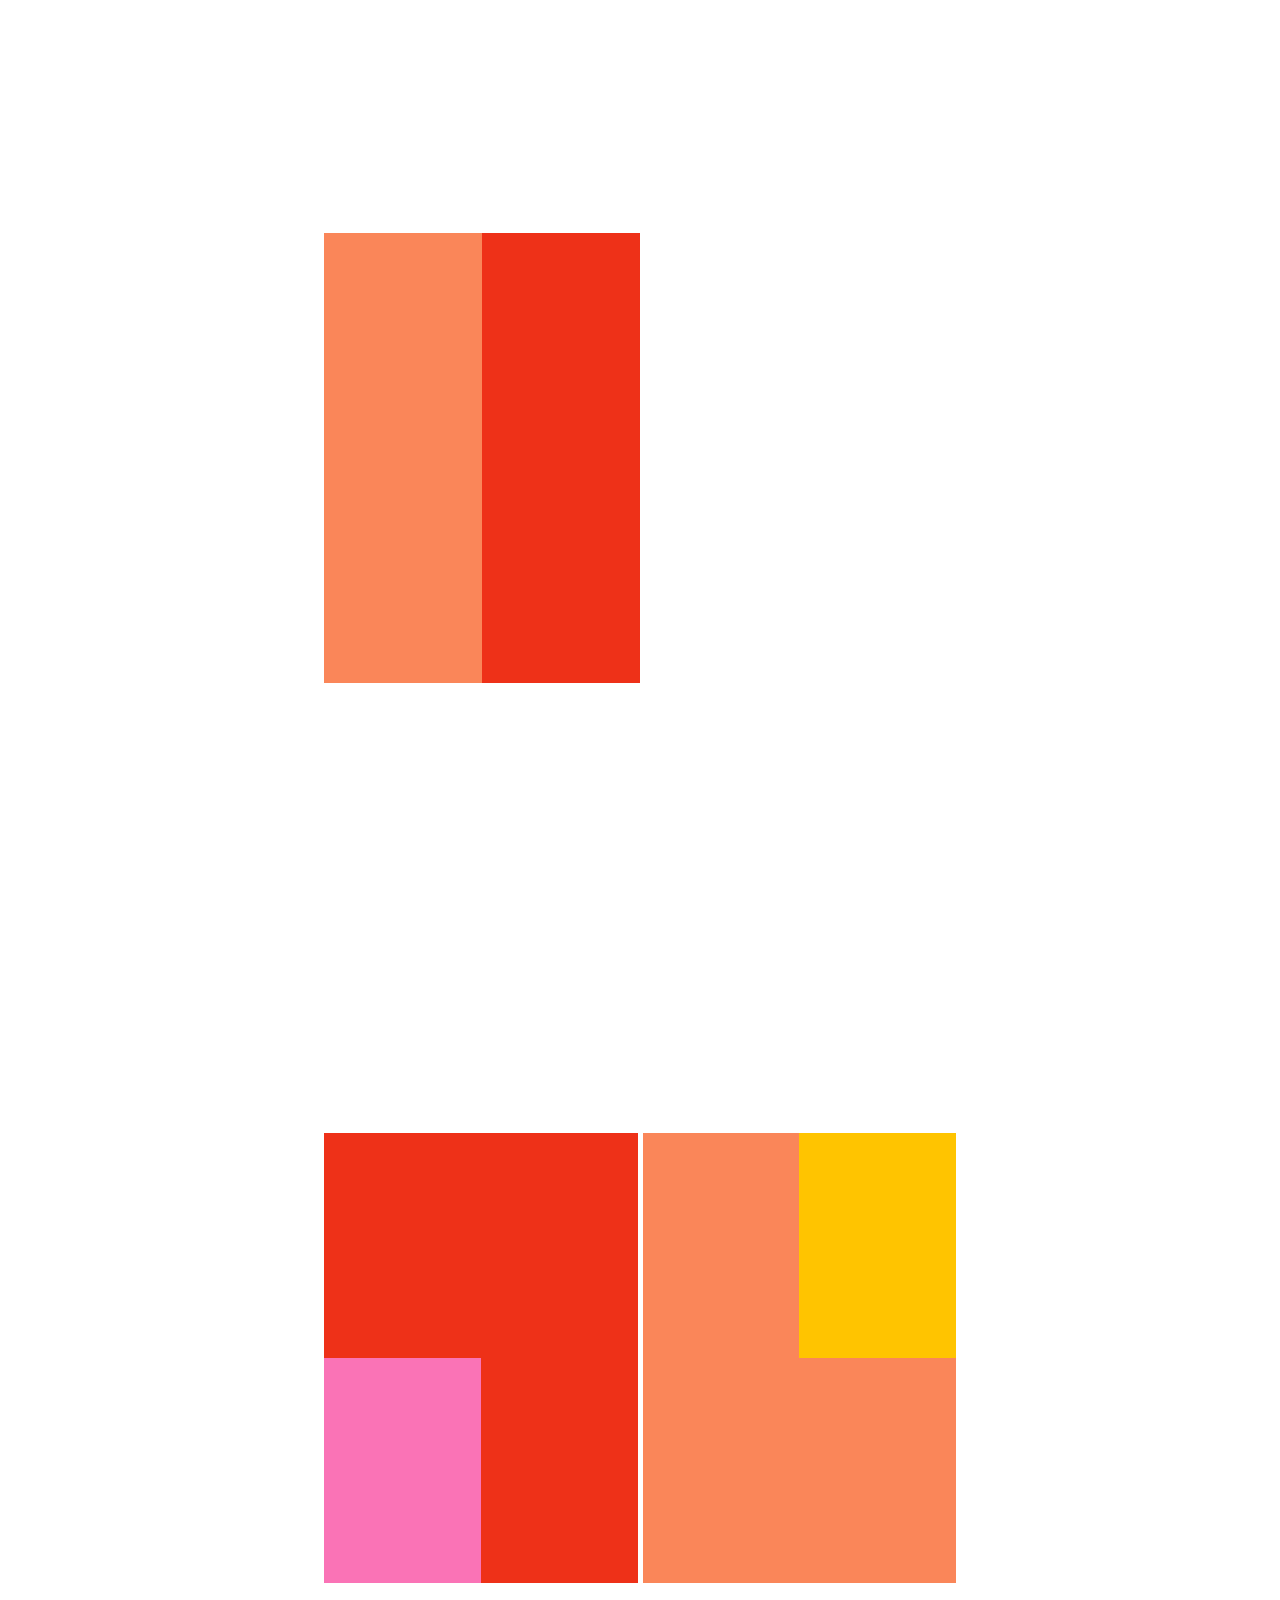
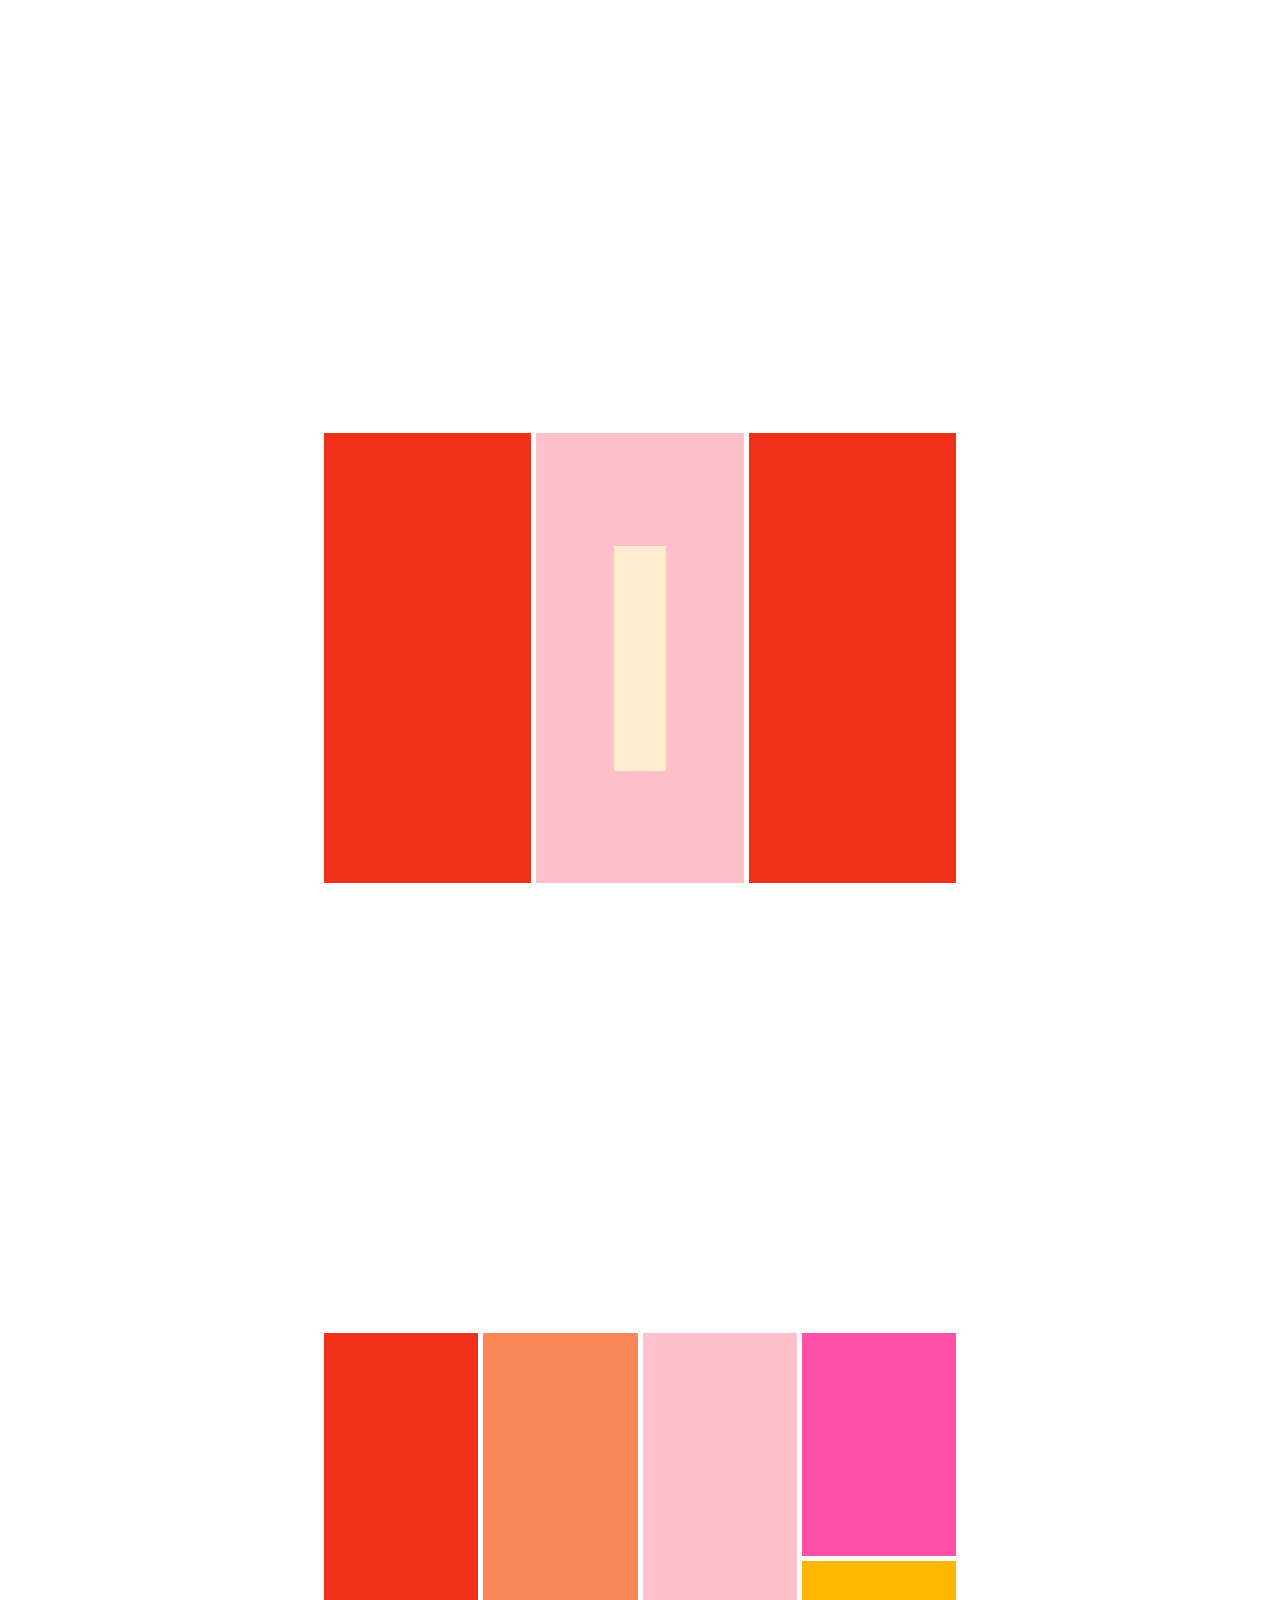
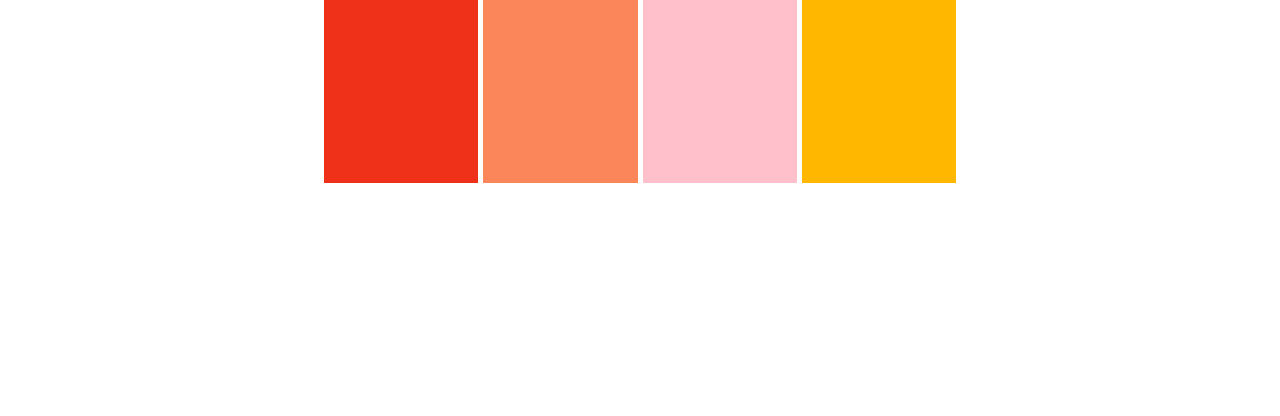
<file: index.html>
<!DOCTYPE html>
<html lang="en">
<head>
    <meta charset="UTF-8">
    <meta name="viewport" content="width=device-width, initial-scale=1.0">
    <title>Document</title>
    <link rel="stylesheet" href="style.css">
</head>
<body>
    <section>
        <div class="parent">
        <div class="child child1">
        <div class="child child2">
       </div>
    </section>
    <section>
        <div class="parent">
            <div class="child child1"><div
                class="child child11"></div>
            </div>
            <div class="child child2"><div
                class="child child22"></div>
             </div>
        </div>
    </section>
 
    <section>
        <div class="parent">
            <div class="child  child1"></div>
            <div class="child child3">
                <div class="child child33">
                </div>
            </div>
            <div class="child child1"></div>
        </div>
    </section>
 
    <section>
        <div class="parent">
            <div class="child child1"></div>
            <div class="child child2"></div>
            <div class="child child3"></div>
            <div class="parent1">
                <div class="child child15"></div>
                <div class="child child20"></div>
            </div>
        </div>
</body>
</html>
</file>
<file: style.css>
section{
    height: 100vh;
    display: flex;
    justify-content: center;
    align-items: center;
    background-color: rgb(255, 255, 255);}
 
.parent{
    height: 50%;
    width: 50%;
    display: flex;
    background-color: rgb(255, 255, 255);
    gap: 5px;
 
}
.child{
    height: 100%;
    width: 50%;
}
.child1{
    background-color: rgb(238, 49, 24);
    display: flex;
    flex-direction: column-reverse;
}
.child2{
    background-color: pink;
    display: flex;
    justify-content: end;
}
.child11{
    width: 50%;
    height: 50%;
    background-color: rgb(250, 115, 182);
}
.child22{
    width: 50%;
    height: 50%;
    background-color: rgb(255, 196, 0);
}
.child2{
    background-color: rgb(250, 134, 89);
    display: flex;
}
.child3{
    display: flex;
    align-items: center;
    justify-content: center;
    background-color: pink;
}
.child33{
    width: 25%;
    height: 50%;
    background-color: blanchedalmond;
}
.parent1{
    height: 100%;
    width: 50%;
    display: flex;
    flex-direction: column;
    background-color: rgb(255, 255, 255);
    gap: 5px;
   
}
.child15{
    height: 100%;
    width: 100%;
    background-color: rgb(255, 79, 167);
}
.child20{
    height: 100%;
    width: 100%;
    background-color: rgb(255, 183, 0);
}
</file>
